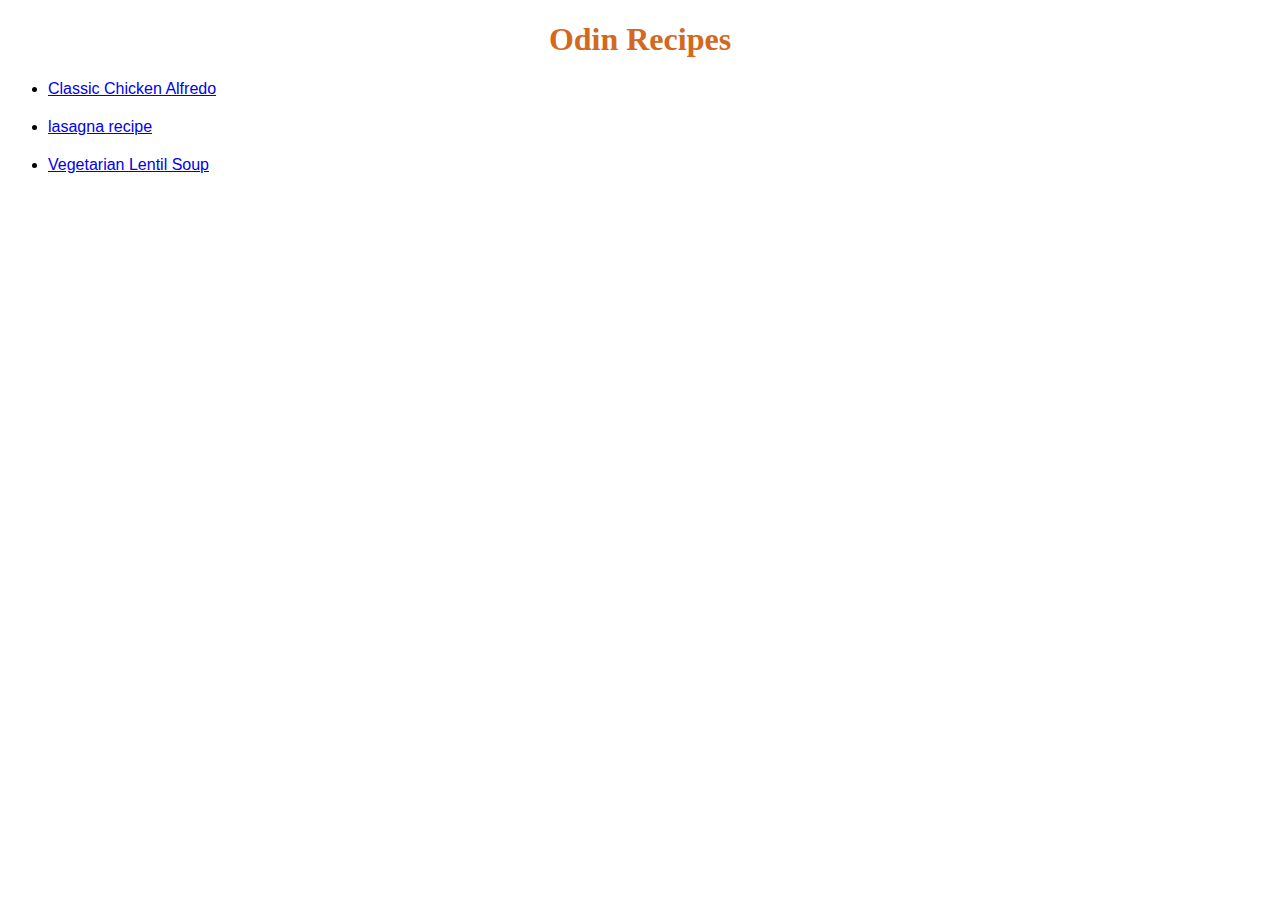
<file: index.html>
<!DOCTYPE html>
<html lang="en">
<head>
    <meta charset="UTF-8">
    <meta name="viewport" content="width=device-width, initial-scale=1.0">
    <title>Document</title>
    <link rel="stylesheet" href="style.css">
</head>
<body>
    <h1>Odin Recipes</h1>
    <ul>
        <li><a href="recipes/Classic-Chicken-Alfredo.html"> Classic Chicken Alfredo</a></li>
        <li><a href="recipes/lasagna.html"> lasagna recipe</a></li>
        <li><a href="recipes/Vegetarian-Lentil-Soup.html"> Vegetarian Lentil Soup</a></li>
    </ul>
    
</body>
</html>
</file>
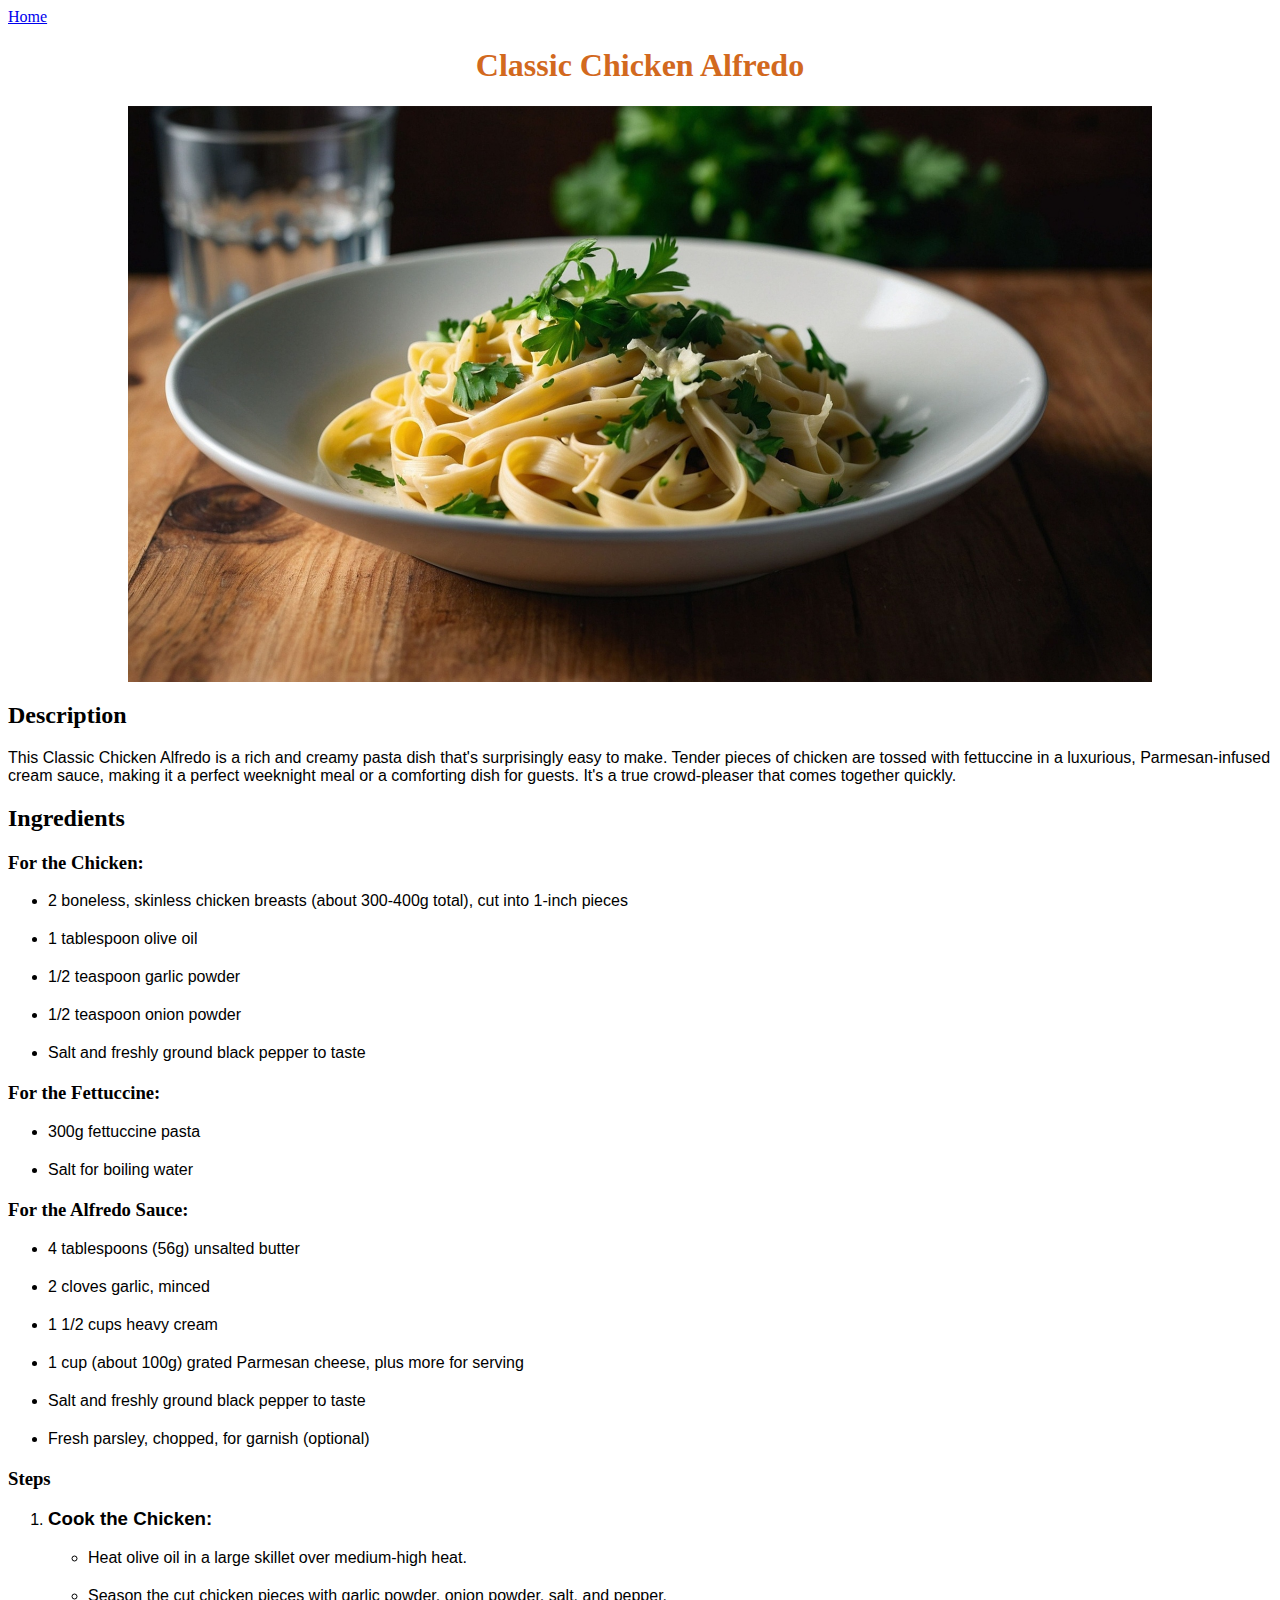
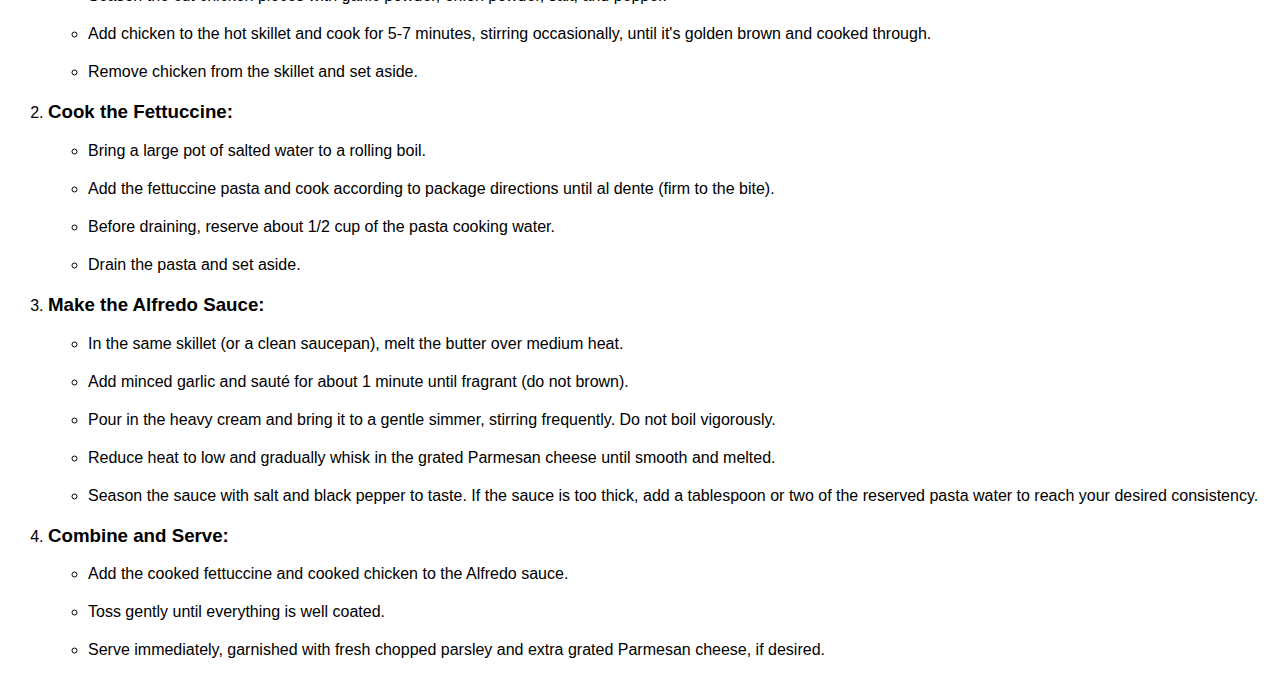
<file: recipes/Classic-Chicken-Alfredo.html>
<!DOCTYPE html>
<html lang="en">
<head>
    <meta charset="UTF-8">
    <meta name="viewport" content="width=device-width, initial-scale=1.0">
    <title>Document</title>
    <link rel="stylesheet" href="../style.css">
</head>
<body>
    <a href="../index.html">Home</a>

    <h1>Classic Chicken Alfredo</h1>
    <img src="./alfredo.jpg" alt="Classic Chicken Alfredo">
    <h2>Description</h2>
    <p>This Classic Chicken Alfredo is a rich and creamy pasta dish that's surprisingly easy to make.
         Tender pieces of chicken are tossed with fettuccine in a luxurious, Parmesan-infused cream sauce,
          making it a perfect weeknight meal or a comforting dish for guests. It's a true crowd-pleaser that comes together quickly.
    </p>
<h2>Ingredients</h2>
<h3>For the Chicken:</h3>
<ul>
    <li>2 boneless, skinless chicken breasts (about 300-400g total), cut into 1-inch pieces</li>
    <li>1 tablespoon olive oil</li>
    <li>1/2 teaspoon garlic powder</li>
    <li>1/2 teaspoon onion powder</li>
    <li>Salt and freshly ground black pepper to taste</li>
</ul>
<h3>For the Fettuccine:</h3>
<ul>
    <li>300g fettuccine pasta</li>
    <li>Salt for boiling water</li>
</ul>
<h3>For the Alfredo Sauce:</h3>
<ul>
    <li>4 tablespoons (56g) unsalted butter</li>
    <li>2 cloves garlic, minced</li>
    <li>1 1/2 cups heavy cream</li>
    <li>1 cup (about 100g) grated Parmesan cheese, plus more for serving</li>
    <li>Salt and freshly ground black pepper to taste</li>
    <li>Fresh parsley, chopped, for garnish (optional)</li>
</ul>
<h3>Steps</h3>
<ol>
    <li>
        <h3>Cook the Chicken:</h3>
        <ul>
            <li>Heat olive oil in a large skillet over medium-high heat.</li>
            <li>Season the cut chicken pieces with garlic powder, onion powder, salt, and pepper.</li>
            <li>Add chicken to the hot skillet and cook for 5-7 minutes, stirring occasionally, until it's golden brown and cooked through.</li>
            <li>Remove chicken from the skillet and set aside.</li>
        </ul>
    </li>
    <li>
        <h3>Cook the Fettuccine:</h3>
        <ul>
            <li>Bring a large pot of salted water to a rolling boil.</li>
            <li>Add the fettuccine pasta and cook according to package directions until al dente (firm to the bite).</li>
            <li>Before draining, reserve about 1/2 cup of the pasta cooking water.</li>
            <li>Drain the pasta and set aside.</li>
        </ul>
    </li>
    <li>
        <h3>Make the Alfredo Sauce:</h3>
        <ul>
            <li>In the same skillet (or a clean saucepan), melt the butter over medium heat.</li>
            <li>Add minced garlic and sauté for about 1 minute until fragrant (do not brown).</li>
            <li>Pour in the heavy cream and bring it to a gentle simmer, stirring frequently. Do not boil vigorously.</li>
            <li>Reduce heat to low and gradually whisk in the grated Parmesan cheese until smooth and melted.</li>
            <li>Season the sauce with salt and black pepper to taste. If the sauce is too thick, add a tablespoon or two of the reserved pasta water to reach your desired consistency.</li>
        </ul>
    </li>
    <li>
        <h3>Combine and Serve:</h3>
        <ul>
            <li>Add the cooked fettuccine and cooked chicken to the Alfredo sauce.</li>
            <li>Toss gently until everything is well coated.</li>
            <li>Serve immediately, garnished with fresh chopped parsley and extra grated Parmesan cheese, if desired.</li>
        </ul>
    </li>
</ol>
</body>
</html>
</file>
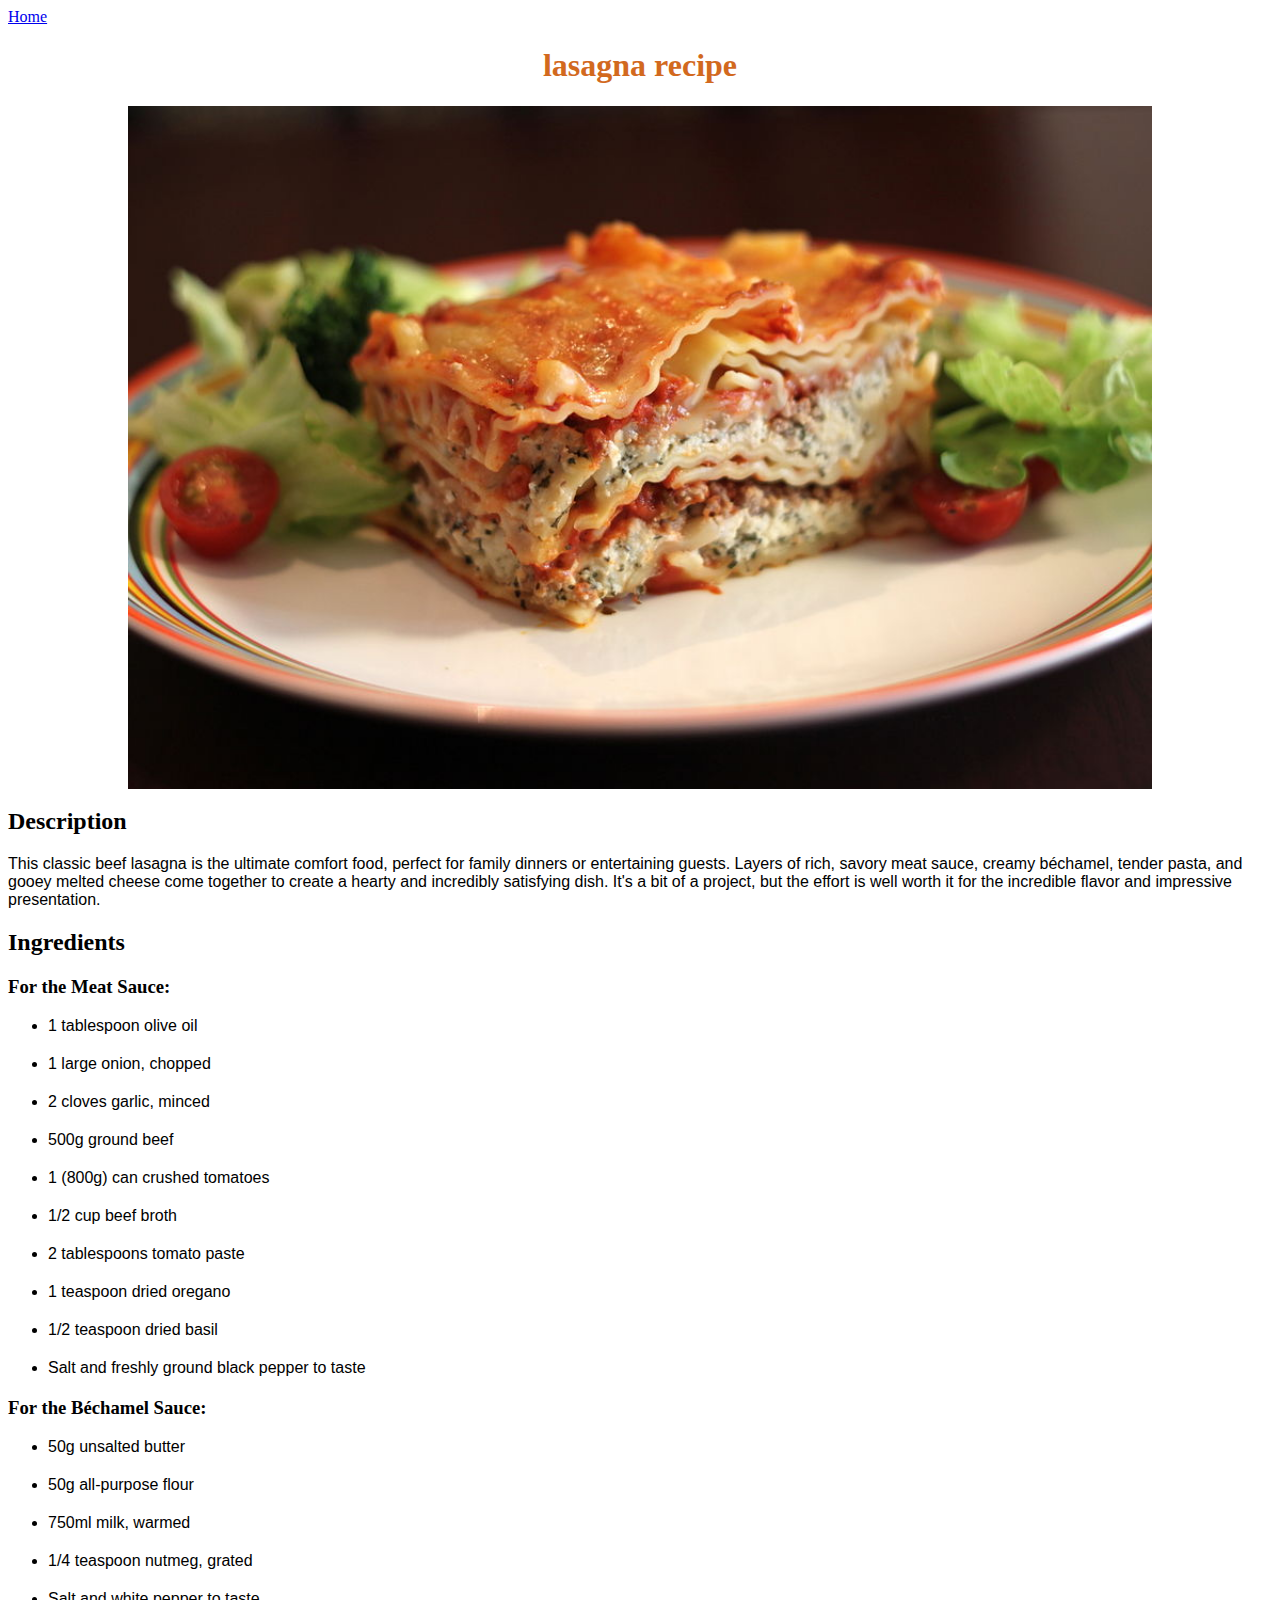
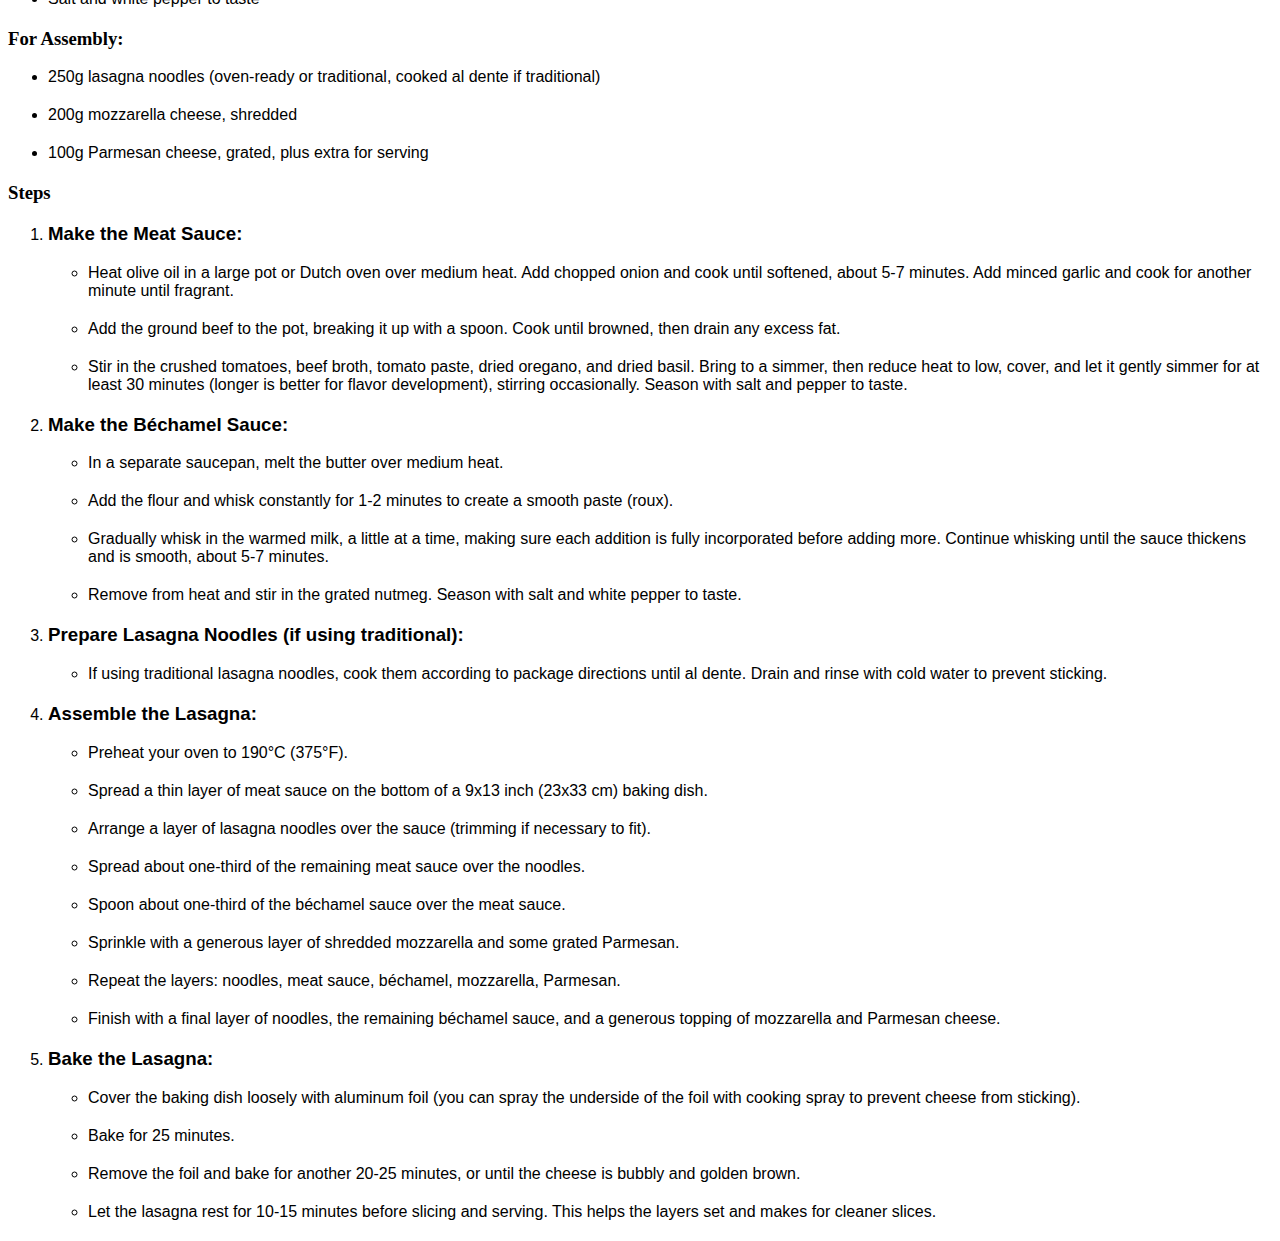
<file: recipes/lasagna.html>
<!DOCTYPE html>
<html lang="en">
<head>
    <meta charset="UTF-8">
    <meta name="viewport" content="width=device-width, initial-scale=1.0">
    <title>Document</title>
    <link rel="stylesheet" href="../style.css">
</head>
<body>
    <a href="../index.html">Home</a>

    <h1>lasagna recipe</h1>
    <img src="./Lasagna.jpg" alt="lasagna recipe">
    <h2>Description</h2>
    <p>This classic beef lasagna is the ultimate comfort food,
         perfect for family dinners or entertaining guests. Layers of rich,
          savory meat sauce, creamy béchamel,
           tender pasta,
            and gooey melted cheese come together to create a hearty and incredibly satisfying dish. 
            It's a bit of a project, but the effort is well worth it for the incredible flavor and impressive presentation.


    </p>
<h2>Ingredients</h2>
<h3>For the Meat Sauce:</h3>
<ul>
    <li>1 tablespoon olive oil</li>
    <li>1 large onion, chopped</li>
    <li>2 cloves garlic, minced</li>
    <li>500g ground beef</li>
    <li>1 (800g) can crushed tomatoes</li>
    <li>1/2 cup beef broth</li>
    <li>2 tablespoons tomato paste</li>
    <li>1 teaspoon dried oregano</li>
    <li>1/2 teaspoon dried basil</li>
    <li>Salt and freshly ground black pepper to taste</li>
    
</ul>
<h3>For the Béchamel Sauce:</h3>
<ul>
    <li>50g unsalted butter</li>
    <li>50g all-purpose flour</li>
    <li>750ml milk, warmed</li>
    <li>1/4 teaspoon nutmeg, grated</li>
    <li>Salt and white pepper to taste</li>
</ul>
<h3>For Assembly:</h3>
<ul>
    <li>250g lasagna noodles (oven-ready or traditional, cooked al dente if traditional)</li>
    <li>200g mozzarella cheese, shredded</li>
    <li>100g Parmesan cheese, grated, plus extra for serving</li>
</ul>
<h3>Steps</h3>
<ol>
    <li>
        <h3>Make the Meat Sauce:</h3>
        <ul>
            <li>Heat olive oil in a large pot or Dutch oven over medium heat. Add chopped onion and cook until softened, about 5-7 minutes. Add minced garlic and cook for another minute until fragrant.</li>
            <li>Add the ground beef to the pot, breaking it up with a spoon. Cook until browned, then drain any excess fat.</li>
            <li>Stir in the crushed tomatoes, beef broth, tomato paste, dried oregano, and dried basil. Bring to a simmer, then reduce heat to low, cover, and let it gently simmer for at least 30 minutes (longer is better for flavor development), stirring occasionally. Season with salt and pepper to taste.</li>

        </ul>
    </li>
    <li>
        <h3>Make the Béchamel Sauce:</h3>
        <ul>
            <li>In a separate saucepan, melt the butter over medium heat.</li>
            <li>Add the flour and whisk constantly for 1-2 minutes to create a smooth paste (roux).</li>
            <li>Gradually whisk in the warmed milk, a little at a time, making sure each addition is fully incorporated before adding more. Continue whisking until the sauce thickens and is smooth, about 5-7 minutes.</li>
            <li>Remove from heat and stir in the grated nutmeg. Season with salt and white pepper to taste.</li>
            
        </ul>
    </li>
    <li>
        <h3>Prepare Lasagna Noodles (if using traditional):</h3>
        <ul>
            <li>If using traditional lasagna noodles, cook them according to package directions until al dente. Drain and rinse with cold water to prevent sticking.</li>
        </ul>
    </li>
    <li>
        <h3>Assemble the Lasagna:</h3>
        <ul>
            <li>Preheat your oven to 190°C (375°F).</li>
            <li>Spread a thin layer of meat sauce on the bottom of a 9x13 inch (23x33 cm) baking dish.</li>
            <li>Arrange a layer of lasagna noodles over the sauce (trimming if necessary to fit).</li>
            <li>Spread about one-third of the remaining meat sauce over the noodles.</li>
            <li>Spoon about one-third of the béchamel sauce over the meat sauce.</li>
            <li>Sprinkle with a generous layer of shredded mozzarella and some grated Parmesan.</li>
            <li>Repeat the layers: noodles, meat sauce, béchamel, mozzarella, Parmesan.</li>
            <li>Finish with a final layer of noodles, the remaining béchamel sauce, and a generous topping of mozzarella and Parmesan cheese.</li>
        </ul>
    </li>
    <li>
        <h3>Bake the Lasagna:</h3>
        <ul>
            <li>Cover the baking dish loosely with aluminum foil (you can spray the underside of the foil with cooking spray to prevent cheese from sticking).</li>
            <li>Bake for 25 minutes.</li>
            <li>Remove the foil and bake for another 20-25 minutes, or until the cheese is bubbly and golden brown.</li>
            <li>Let the lasagna rest for 10-15 minutes before slicing and serving. This helps the layers set and makes for cleaner slices.</li>
        </ul>
    </li>
</ol>
</body>
</html>
</file>
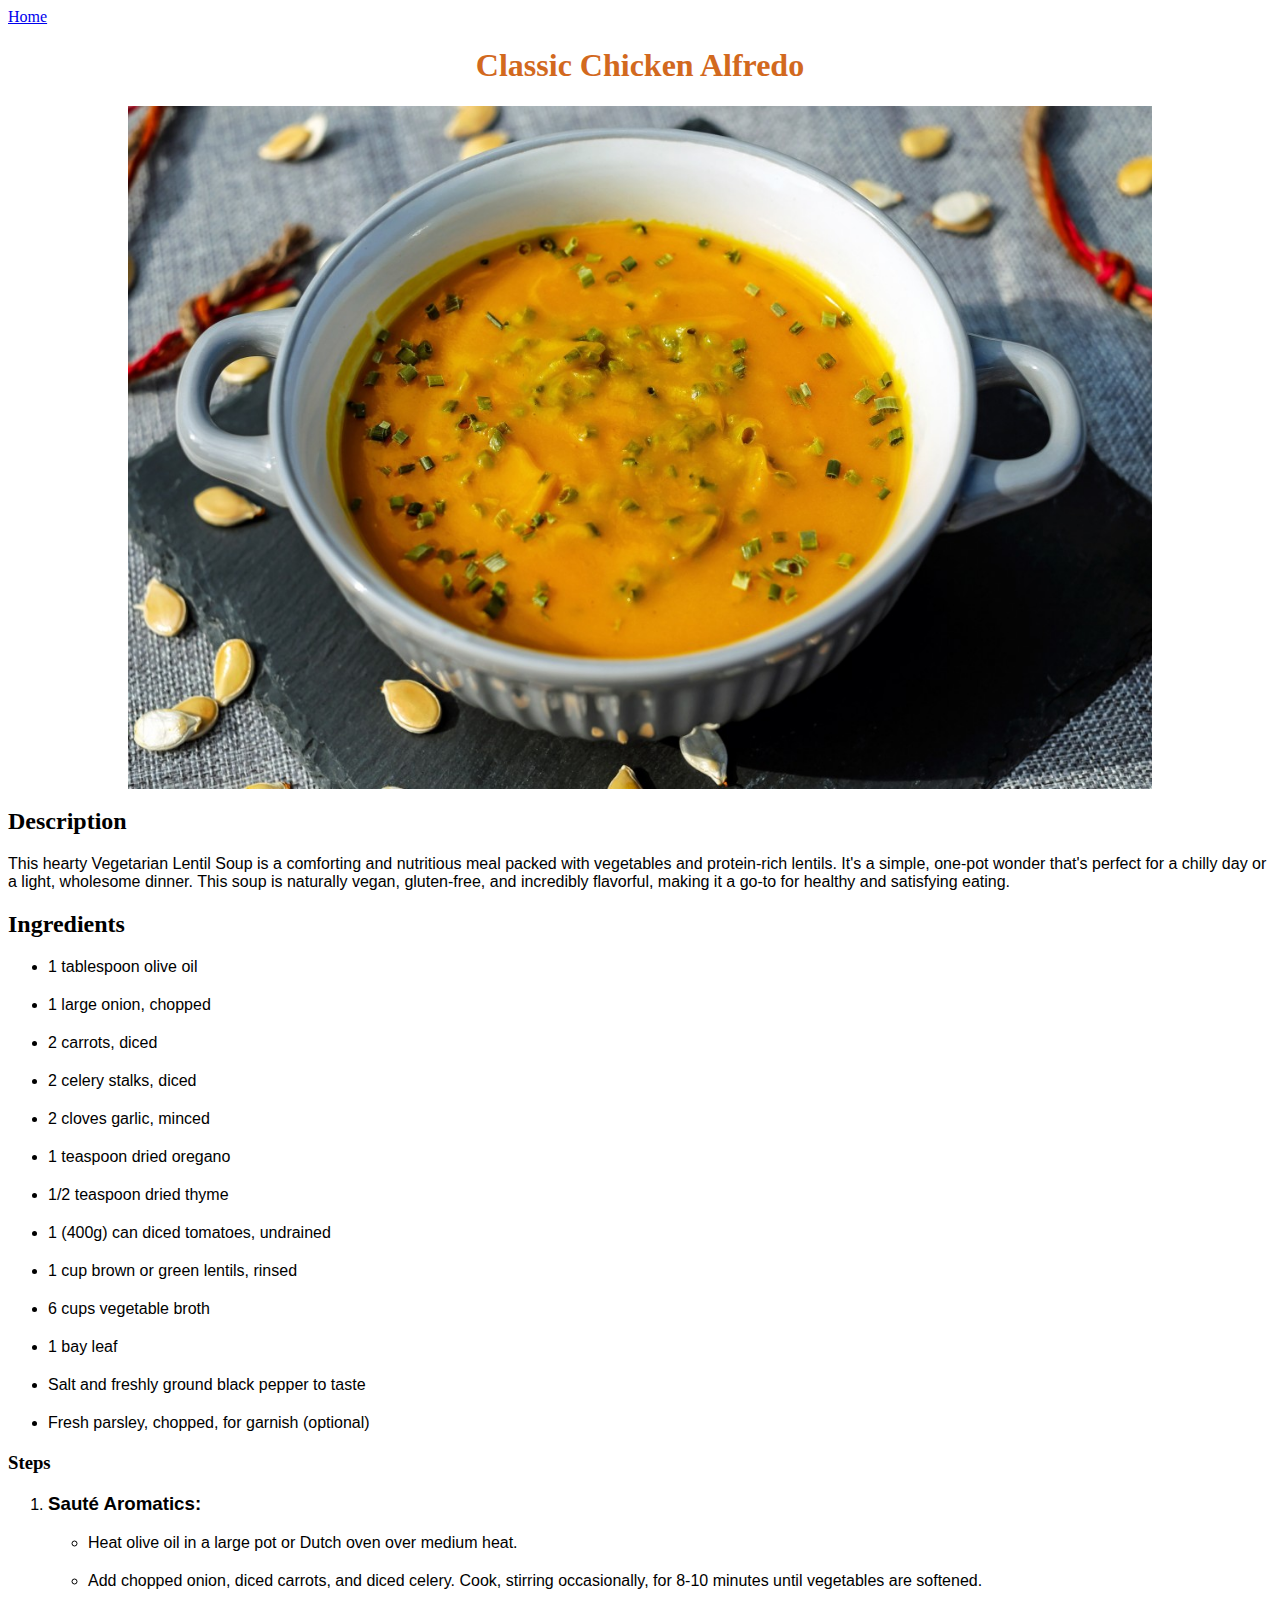
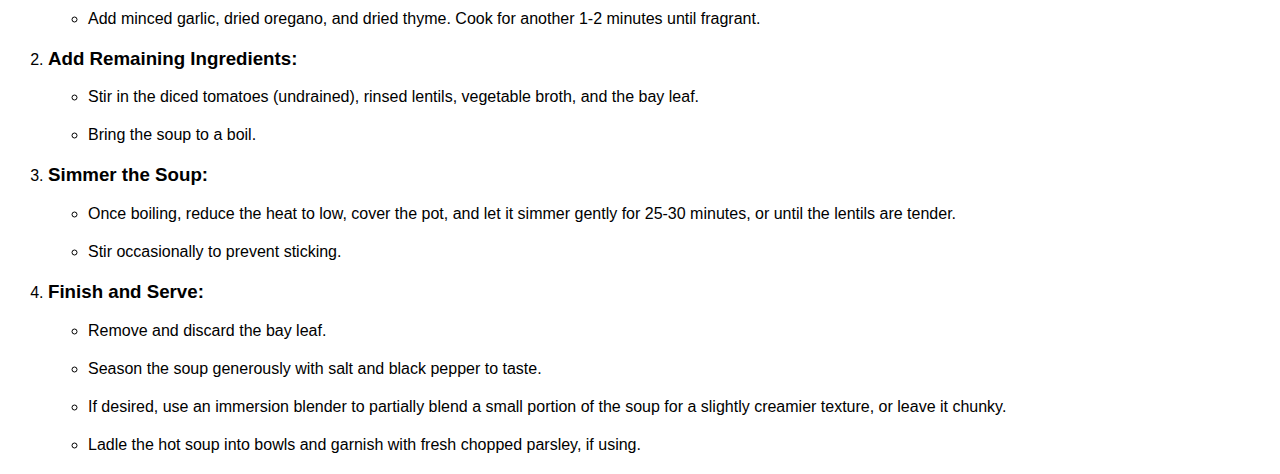
<file: recipes/Vegetarian-Lentil-Soup.html>
<!DOCTYPE html>
<html lang="en">
<head>
    <meta charset="UTF-8">
    <meta name="viewport" content="width=device-width, initial-scale=1.0">
    <title>Document</title>
    <link rel="stylesheet" href="../style.css">
</head>
<body>
    <a href="../index.html">Home</a>

    <h1>Classic Chicken Alfredo</h1>
    <img src="./Lentil-Soup.jpg" alt="Vegetarian Lentil Soup">
    <h2>Description</h2>
    <p>This hearty Vegetarian Lentil Soup is a comforting and nutritious meal packed with vegetables and protein-rich lentils. It's a simple, one-pot wonder that's perfect for a chilly day or a light, wholesome dinner.
         This soup is naturally vegan, gluten-free, and incredibly flavorful, making it a go-to for healthy and satisfying eating.
    </p>
<h2>Ingredients</h2>
<ul>
    <li>1 tablespoon olive oil</li>
    <li>1 large onion, chopped</li>
    <li>2 carrots, diced</li>
    <li>2 celery stalks, diced</li>
    <li>2 cloves garlic, minced</li>
    <li>1 teaspoon dried oregano</li>
    <li>1/2 teaspoon dried thyme</li>
    <li>1 (400g) can diced tomatoes, undrained</li>
    <li>1 cup brown or green lentils, rinsed</li>
    <li>6 cups vegetable broth</li>
    <li>1 bay leaf</li>
    <li>Salt and freshly ground black pepper to taste</li>
    <li>Fresh parsley, chopped, for garnish (optional)</li>
</ul>
<h3>Steps</h3>
<ol>
    <li>
        <h3>Sauté Aromatics:</h3>
        <ul>
            <li>Heat olive oil in a large pot or Dutch oven over medium heat.</li>
            <li>Add chopped onion, diced carrots, and diced celery. Cook, stirring occasionally, for 8-10 minutes until vegetables are softened.</li>
            <li>Add minced garlic, dried oregano, and dried thyme. Cook for another 1-2 minutes until fragrant.</li>
        </ul>
    </li>
    <li>
        <h3>Add Remaining Ingredients:</h3>
        <ul>
            <li>Stir in the diced tomatoes (undrained), rinsed lentils, vegetable broth, and the bay leaf.</li>
            <li>Bring the soup to a boil.</li>
        </ul>
    </li>
    <li>
        <h3>Simmer the Soup:</h3>
        <ul>
            <li>Once boiling, reduce the heat to low, cover the pot, and let it simmer gently for 25-30 minutes, or until the lentils are tender.</li>
            <li>Stir occasionally to prevent sticking.</li>
        </ul>
    </li>
    <li>
        <h3>Finish and Serve:</h3>
        <ul>
            <li>Remove and discard the bay leaf.</li>
            <li>Season the soup generously with salt and black pepper to taste.</li>
            <li>If desired, use an immersion blender to partially blend a small portion of the soup for a slightly creamier texture, or leave it chunky.</li>
            <li>Ladle the hot soup into bowls and garnish with fresh chopped parsley, if using.</li>
        </ul>
    </li>
</ol>
</body>
</html>
</file>
<file: style.css>
h1{
    text-align: center;
    color: chocolate;
}
p {
    font-family: Verdana, Geneva, Tahoma, sans-serif;
}
li {
    margin-bottom: 20px;
    font-family: Verdana, Geneva, Tahoma, sans-serif;
}
img {
    display: block;
    width: 1024px;
    margin: auto;

}
</file>
